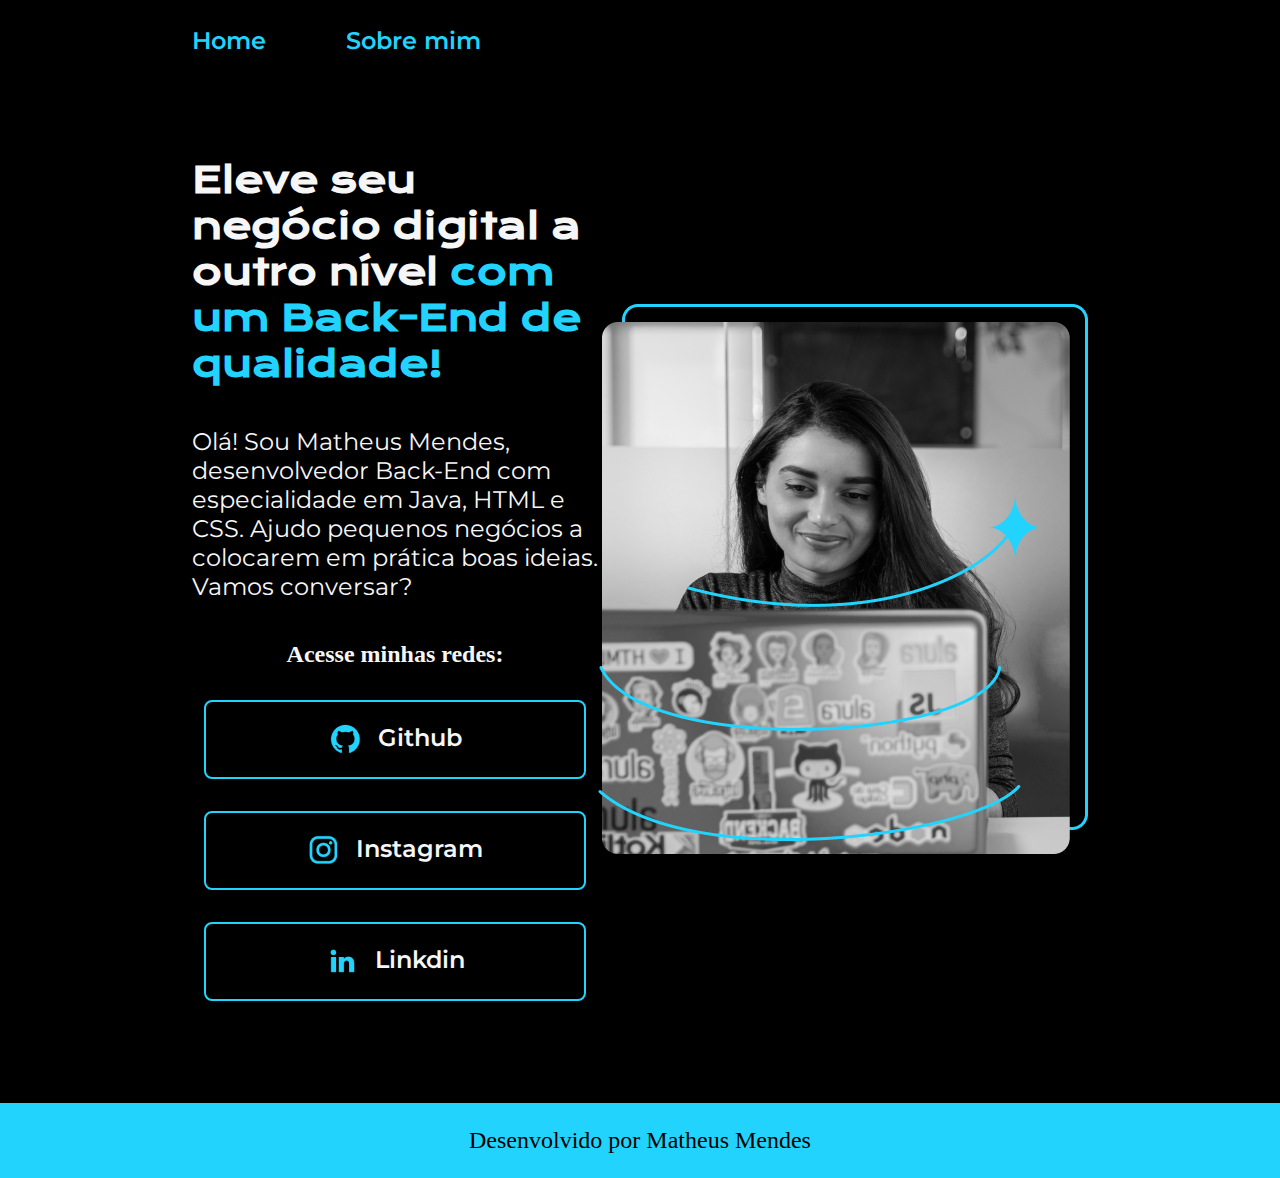
<file: index.html>
<!DOCTYPE html>
<html lang="pt-br">
<head>
    <meta charset="UTF-8">
    <meta name="viewport" content="width=device-width, initial-scale=1.0">
    <title>Portfolio-Matheus Mendes</title>
    <link rel="stylesheet" href="./Css/style.css">
</head>
<body>
    <header class="cabecalho">
        <nav class="cabecalho__menu">
            <a class="cabecalho__menu__link" href="./index.html">Home</a>
            <a class="cabecalho__menu__link" href="./about.html">Sobre mim</a>
        </nav>
    </header>
    <main class="apresentacao">
        <section class="apresentacao__conteudo">
            <h1 class="apresentacao__conteudo__titulo">Eleve seu negócio digital a outro nível<strong class="destaque-azul"> com um Back-End de qualidade!</strong></h1>
            </h1>
            <p class="apresentacao__conteudo__texto">Olá! Sou Matheus Mendes, desenvolvedor Back-End com especialidade em Java, HTML e CSS. Ajudo pequenos negócios a colocarem em prática boas ideias. Vamos conversar? </p>
            <div class="apresentacao__links">
                <h2 class="apresentao_links_subtitulos">Acesse minhas redes:</h2>
                 <a class="apresentacao__links__link" href="https://github.com/mmendesdev">
                    <img src="./assets/github.png" alt="Icone do GitHub">
                    Github
                 </a>
                 <a class="apresentacao__links__link" href="https://www.instagram.com/mmendesf_/">
                    <img src="./assets/instagram.png" alt="icone do Instagram">
                    Instagram
                 </a>
                 <a class="apresentacao__links__link" href="https://www.linkedin.com/in/matheusmendesdev/">
                    <img src="./assets/linkedin.png" alt="icone do Linkdin">
                    Linkdin
                 </a>
            </div>
        </section>
        <img src="./assets/Imagem.png" alt="Foto de cliente">
    </main>
    <footer class="rodape">
        <p>Desenvolvido por Matheus Mendes</p>
    </footer>
</body>
</html>
</file>
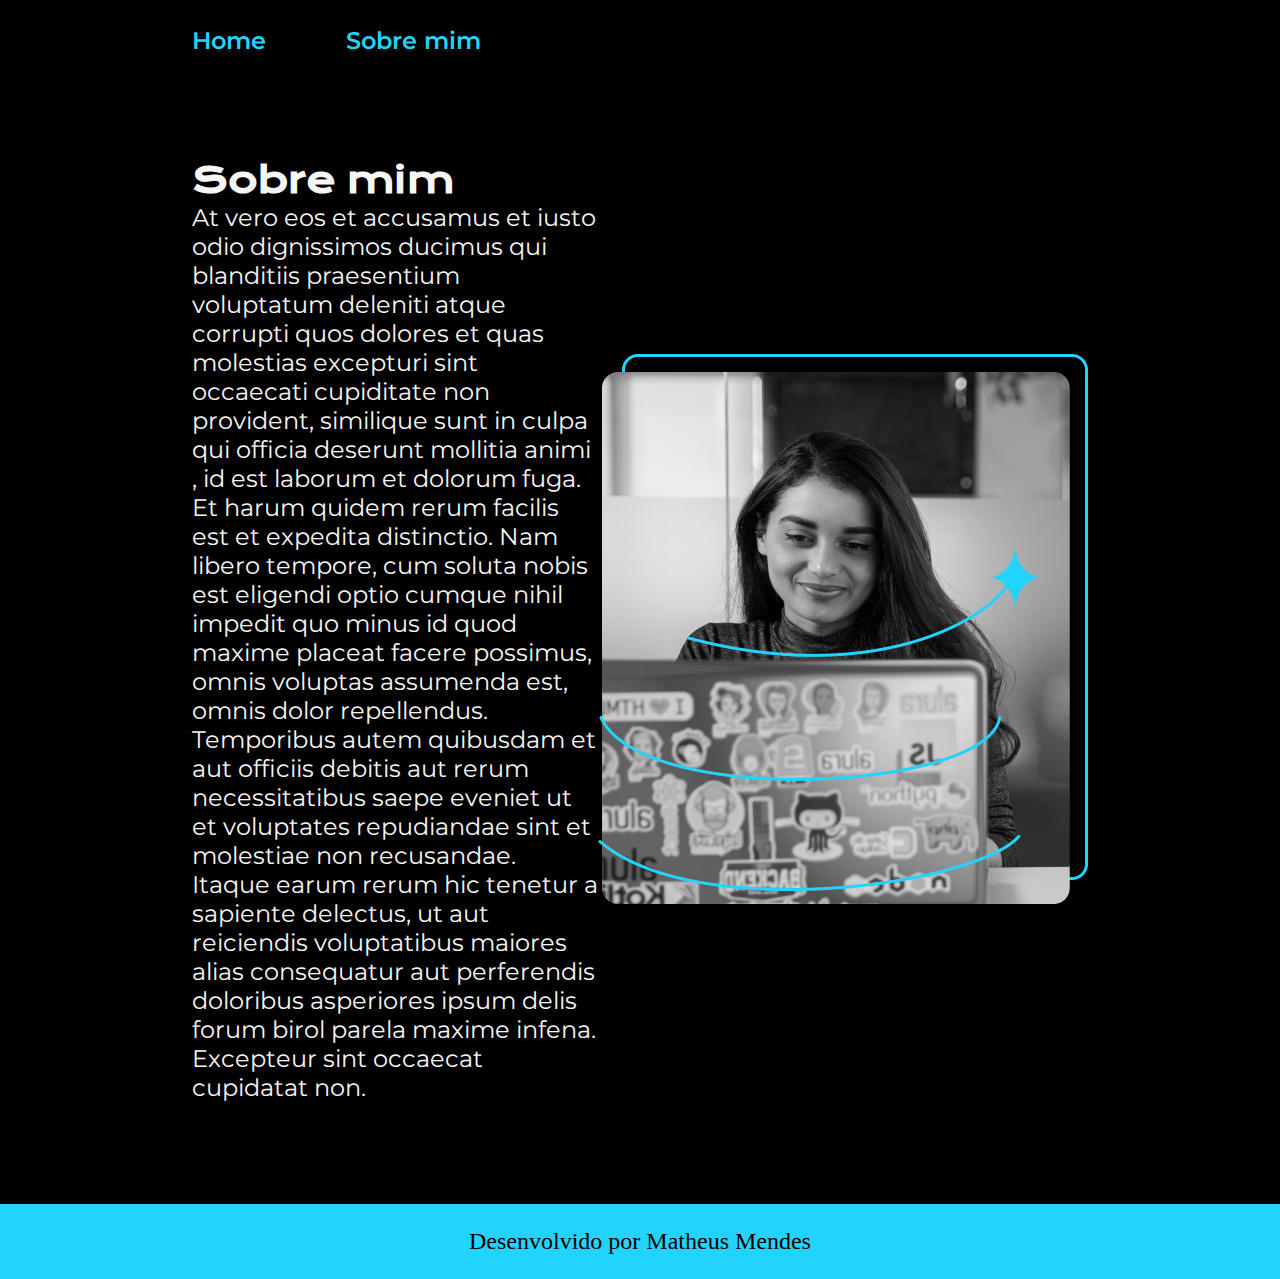
<file: about.html>
<!DOCTYPE html>
<html lang="pt-br">
<head>
    <meta charset="UTF-8">
    <meta name="viewport" content="width=device-width, initial-scale=1.0">
    <title>Sobre mim</title>
    <link rel="stylesheet" href="./Css/style.css">
</head>
<body>
    <header class="cabecalho">
        <nav class="cabecalho__menu">
            <a class="cabecalho__menu__link" href="./index.html">Home</a>
            <a class="cabecalho__menu__link" href="./about.html">Sobre mim</a>
        </nav>
    </header>
    <main class="apresentacao">
        <section class="apresentacao_conteudo">
            <h1 class="apresentacao__conteudo__titulo">Sobre mim</h1>
            <p class="apresentacao__conteudo__texto">At vero eos et accusamus et iusto odio dignissimos ducimus qui blanditiis 
                praesentium 
                voluptatum deleniti atque corrupti quos dolores et quas molestias excepturi sint occaecati cupiditate non provident,
                 similique sunt in culpa qui officia deserunt mollitia animi
                , id est laborum et dolorum fuga.</p>
            <p class="apresentacao__conteudo__texto">Et harum quidem rerum facilis est et expedita distinctio.
                 Nam libero tempore, cum soluta nobis est eligendi optio cumque nihil impedit quo minus id quod maxime placeat facere possimus, 
                 omnis voluptas assumenda est, omnis dolor repellendus. Temporibus autem quibusdam et aut officiis debitis aut rerum necessitatibus 
                 saepe eveniet ut et voluptates repudiandae sint et molestiae non recusandae. Itaque earum rerum hic tenetur a sapiente delectus,
                  ut aut reiciendis voluptatibus maiores alias consequatur aut perferendis doloribus asperiores ipsum delis forum birol parela maxime
                   infena. Excepteur sint occaecat cupidatat non.</p>
        </section>
        <img src="./assets/Imagem.png" alt="Foto da Joana programando">
    </main>

    <footer class="rodape">
        <p>Desenvolvido por Matheus Mendes</p>
    </footer>
    
</body>
</html>
</file>
<file: Css/style.css>
@import url('https://fonts.googleapis.com/css2?family=Krona+One&family=Montserrat:wght@400;600&display=swap');

:root{
    --cor-primaria: #000000;
    --cor-secundaria: #f6f6f6;
    --cor-terciaria: #22d4fd;


}

*{
    margin: 0;
    padding: 0;
}

body {
    
    box-sizing: border-box;
    background-color: var(--cor-primaria);
    color: var(--cor-secundaria);
}

.cabecalho {
   padding: 2% 0% 0% 15%;
}

.cabecalho__menu {
    display: flex;
    gap: 80px;

}

.cabecalho__menu__link {
    font-family: 'Montserrat', sans-serif;
    font-size: 24px;
    font-weight: 600;
    color: var(--cor-terciaria);
    text-decoration: none;
}

.destaque-azul {
    color: #22D4FD;
}

.apresentacao{
    padding: 8% 15%;
    display: flex;
    align-items: center;
    justify-content: space-between;
}

.apresentacao__conteudo{
      width: 615px;
      display: flex;
      flex-direction: column;
      gap: 40px;
}

.apresentacao__conteudo__titulo{
    font-size: 36px;
    font-family: 'Krona One', sans-serif;

}

.apresentacao__conteudo__texto{
    font-size: 24px ;
    font-family: 'Montserrat', sans-serif;
}


.apresentacao__links {
    display: flex;
    flex-direction: column;
    justify-content: space-between;
    align-items: center;
    gap: 32px;
}

.apresentacao__links_subtitulos{
    font-family: 'krona One', 'sans-serif';
    font-weight: 400;
    font-size: 24px;
}

.apresentacao__links__link {
    /* bottom: 2px solid #22d4fd; */
    display: flex;
    justify-content: center;
    gap: 16px;
    border: 2px solid #22D4FD;
    width: 378px;
    text-align: center;
    border-radius: 8px;
    font-weight: 600;
    font-size: 24px;
    padding: 21.5px 0;
    text-decoration: none;
    color: #F6F6F6;
    font-family: 'Montserrat', sans-serif;
}

.apresentacao__links__link:hover {
      background-color: #272727;
}

.rodape {
    padding: 24px;
    color: #000000;
    background-color: #22D4FD;
    text-align: center;
    font-size: 24px;
    font-weight: 400;

}
</file>
